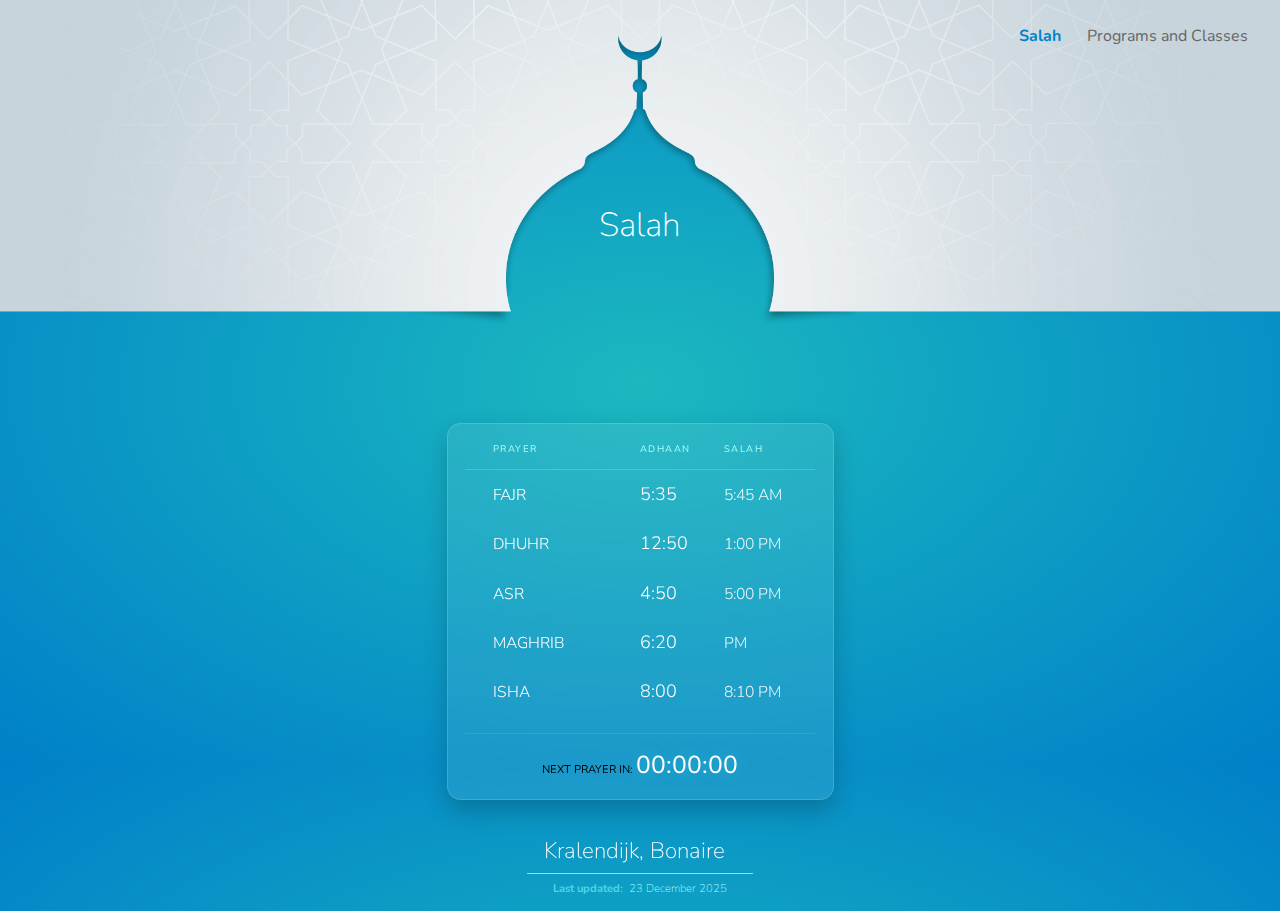
<file: salah.com/index.html>
<!DOCTYPE html>
<html lang="en">

<!-- Mirrored from salah.com/ by HTTrack Website Copier/3.x [XR&CO'2014], Tue, 23 Dec 2025 10:25:35 GMT -->
<!-- Added by HTTrack -->
<meta http-equiv="content-type" content="text/html;charset=UTF-8" /><!-- /Added by HTTrack -->

<head>
  <meta charset="utf-8">
  <title>Muslim Prayer Times - Bonaire</title>
  <meta name="viewport" content="width=device-width, initial-scale=1.0">
  <link href="css/reset.css" media="screen" rel="stylesheet" type="text/css">
  <link href="css/layout.css" media="screen" rel="stylesheet" type="text/css">
  <link href="css/mobile.css" media="screen" rel="stylesheet" type="text/css">
  <link href="img/favicon.png" rel="shortcut icon" type="image/vnd.microsoft.icon">
  <link href="http://fonts.googleapis.com/css?family=Nunito" media="screen" rel="stylesheet" type="text/css">
  <script type="text/javascript" src="vendor/jquery/dist/jquery.min.js"></script>
  <script type="text/javascript" src="js/main.js"></script>
</head>

<body>
  <nav>
    <ul>

      <li class="active">Salah</li>
      <li><a href="../Activities/Programs and Classes.html">Programs and Classes</a></li>

    </ul>
  </nav>
  <div id="main">
    <h1>Salah</h1>

    <div class="prayer-wrapper">
      <table id="prayer-times">
        <thead>
          <tr>
            <th>Prayer</th>
            <th>Adhaan</th>
            <th>Salah</th>
          </tr>
        </thead>
        <tbody>
          <tr>
            <td class="prayer-name">Fajr</td>
            <td class="adhaan-time">5:35</td>
            <td class="salah-time">5:45 AM</td>
          </tr>
          <tr>
            <td class="prayer-name">Dhuhr</td>
            <td class="adhaan-time">12:50</td>
            <td class="salah-time">1:00 PM</td>
          </tr>
          <tr>
            <td class="prayer-name">Asr</td>
            <td class="adhaan-time">4:50</td>
            <td class="salah-time">5:00 PM</td>
          </tr>
          <tr class="highlight">
            <td class="prayer-name">Maghrib</td>
            <td class="adhaan-time">6:20</td>
            <td class="salah-time">PM</td>
          </tr>
          <tr>
            <td class="prayer-name">Isha</td>
            <td class="adhaan-time">8:00</td>
            <td class="salah-time">8:10 PM</td>
          </tr>
        </tbody>
      </table>
      <div id="next-prayer-container">
        <span class="label">Next Prayer in:</span>
        <span id="countdown">00:00:00</span>
      </div>
    </div>

    <h2><span>Kralendijk, Bonaire</span></h2>
    <h4><span>Last updated:</span> 23 December 2025</h4>
    <p>&nbsp;</p>
    <script type="text/javascript">

      var _gaq = _gaq || [];
      _gaq.push(['_setAccount', 'UA-36637024-1']);
      _gaq.push(['_setDomainName', 'salah.com']);
      _gaq.push(['_trackPageview']);

      (function () {
        var ga = document.createElement('script');
        ga.type = 'text/javascript';
        ga.async = true;
        ga.src = ('https:' == document.location.protocol ? 'https://ssl' : 'http://www') + '.google-analytics.com/ga.js';
        var s = document.getElementsByTagName('script')[0];
        s.parentNode.insertBefore(ga, s);
      })();

    </script>
</body>

<!-- Mirrored from salah.com/ by HTTrack Website Copier/3.x [XR&CO'2014], Tue, 23 Dec 2025 10:25:37 GMT -->

</html>
</file>
<file: salah.com/css/layout.css>
/********************
    GLOBAL
********************/
html,
body {
  width: 100%;
  height: 85%;
  margin: 0;
  padding: 0;
  position: sticky;
  font-family: 'Nunito', sans-serif;
}

html {
  background: #1BB8BF;
  /* Old browsers */
  background: -moz-radial-gradient(center, ellipse cover, #1BB8BF 0%, #0080C9 100%);
  /* FF3.6-15 */
  background: -webkit-radial-gradient(center, ellipse cover, #1BB8BF 0%, #0080C9 100%);
  /* Chrome10-25,Safari5.1-6 */
  background: radial-gradient(ellipse at center, #1BB8BF 0%, #0080C9 100%);
  /* W3C, IE10+, FF16+, Chrome26+, Opera12+, Safari7+ */
  filter: progid:DXImageTransform.Microsoft.gradient(startColorstr='#1bb8bf', endColorstr='#0080c9', GradientType=1);
  /* IE6-9 fallback on horizontal gradient */
}

body {
  background: url(../img/salah.com.bg.png) no-repeat top center;
  background-size: auto 50%;
  font: 16px Nunito;
}

h1 {
  color: #FFF;
  font-size: 3rem;
  font-weight: lighter;
}

h2 {
  font-size: 32px;
  color: #FFF;
  font-weight: lighter;
  border-bottom: 1px #76EEF7 solid;
  display: inline-block;
  padding: 0 40px 10px 25px;
  position: relative;
}

h3 {
  font-size: 28px;
  color: #FFF;
  display: block;
  text-align: center;
  text-transform: none;
  padding: 20px 0 0;
}

h4 {
  font-size: 16px;
  color: #AAFFF4;
  display: block;
  text-align: center;
  text-transform: none;
  padding: 10px 0 0;
  font-weight: lighter;
}

h4 span {
  font-weight: bold;
  color: #48D9E4;
  margin-right: 5px;
}

a {
  color: #666;
  text-decoration: none;
}

a:hover {
  color: #0284C8;
}

img {
  height: 24px;
  margin: 9px 0 0;
  cursor: pointer;
  position: absolute;
  right: 0;
}

img:hover {
  height: 28px;
  margin: 7px -2px 0 0;
}

/********************
    NAVIGATION
********************/

nav ul {
  text-align: right;
  padding: 20px;
}

nav li {
  padding: 5px 10px;
  margin: 0 2px 0 0;
  float: none;
  display: inline-block;
}

nav li.active {
  color: #0284C8;
  font-weight: bolder;
}

/********************
    MAIN
********************/

#main {
  text-align: center;
  position: relative;
  top: 20%;
}

/********************
    FOOTER
********************/

#footer {
  text-align: center;
  color: #32C8D4;
  padding: 70px 0 50px;
  font-size: 14px;
}

/********************
    PRAYER TIMES - MODERN
********************/

/* --- THE MODERN GLASS CSS --- */
.prayer-wrapper {
  font-family: 'Nunito', sans-serif;
  text-transform: uppercase;
  width: 90%;
  max-width: 500px;
  margin: 250px auto 50px;
  /* Adjust top margin to clear your bg image */
  padding: 25px;
  background: rgba(255, 255, 255, 0.08);
  backdrop-filter: blur(12px);
  -webkit-backdrop-filter: blur(12px);
  border-radius: 20px;
  border: 1px solid rgba(255, 255, 255, 0.15);
  box-shadow: 0 15px 35px rgba(0, 0, 0, 0.2);
}

#prayer-times {
  width: 100%;
  border-collapse: collapse;
}

#prayer-times thead th {
  color: #AAFFF4;
  /* Your light teal */
  font-weight: 400;
  font-size: 0.85rem;
  letter-spacing: 2px;
  padding-bottom: 20px;
  border-bottom: 1px solid rgba(255, 255, 255, 0.1);
}

#prayer-times td {
  padding: 18px 0;
  color: #FFFFFF;
  font-size: 1.4rem;
  font-weight: 300;
}

.adhaan-time {
  color: #AAFFF4;
  text-align: center;
  font-size: 1.6rem !important;
}

.salah-time {
  text-align: right;
  opacity: 0.9;
}

/* The Active Glow */
.is-active td {
  color: #7BF2FB !important;
  text-shadow: 0 0 15px rgba(123, 242, 251, 0.6);
  font-weight: 700;
}

.is-active {
  background: rgba(255, 255, 255, 0.05);
}

/* Column Alignments */
#prayer-times th:nth-child(1),
#prayer-times td:nth-child(1) {
  text-align: left;
  padding-left: 40px;
  width: 30%;
  /* Gives the prayer name a fixed area */
}

#prayer-times th:nth-child(2),
#prayer-times td:nth-child(2) {
  text-align: left;
  padding-left: 100px;
  width: 35%;
}

/* Updated Salah Column: Removed right alignment for padding */
#prayer-times th:nth-child(3),
#prayer-times td:nth-child(3) {
  text-align: left;
  padding-left: 45px;
  /* This "pushes" the column from the center towards the right */
  width: 35%;
}

/* Ensure the countdown remains centered below the table */
#next-prayer-container {
  text-align: center;
}

/* Countdown Area */
#next-prayer-container {
  margin-top: 25px;
  padding-top: 20px;
  border-top: 1px solid rgba(255, 255, 255, 0.1);
  text-align: center;
}

#countdown {
  font-size: 2.2rem;
  color: #FFFFFF;
  text-shadow: 0 0 20px rgba(72, 217, 228, 0.5);
}

@media (max-width: 480px) {
  .prayer-wrapper {
    margin-top: 180px;
    padding: 15px;
  }

  #prayer-times td {
    font-size: 1.1rem;
  }
}

/********************
    ERROR
********************/

dl#error {
  text-transform: none;
  color: #FFF;
  text-align: left;
  width: 960px;
  margin: 0 auto;
}
</file>
<file: salah.com/css/mobile.css>
@media screen and (max-width : 1600px) {
  #main {
    zoom: .7;
  }
}

@media screen and (max-width : 800px) {
  #main {
    zoom: .6;
  }

  nav ul {
    zoom: .9;
    text-align: center;
    padding-top: 10px;
  }

  dt,
  dd {
    width: 45%;
  }
}

@media screen and (min-width : 800px) and (max-height : 400px) {
  body {
    background-size: auto 90%;
  }
}

@media screen and (min-width : 1600px) and (max-height : 500px) {
  body {
    background-size: auto 70%;
  }
}
</file>
